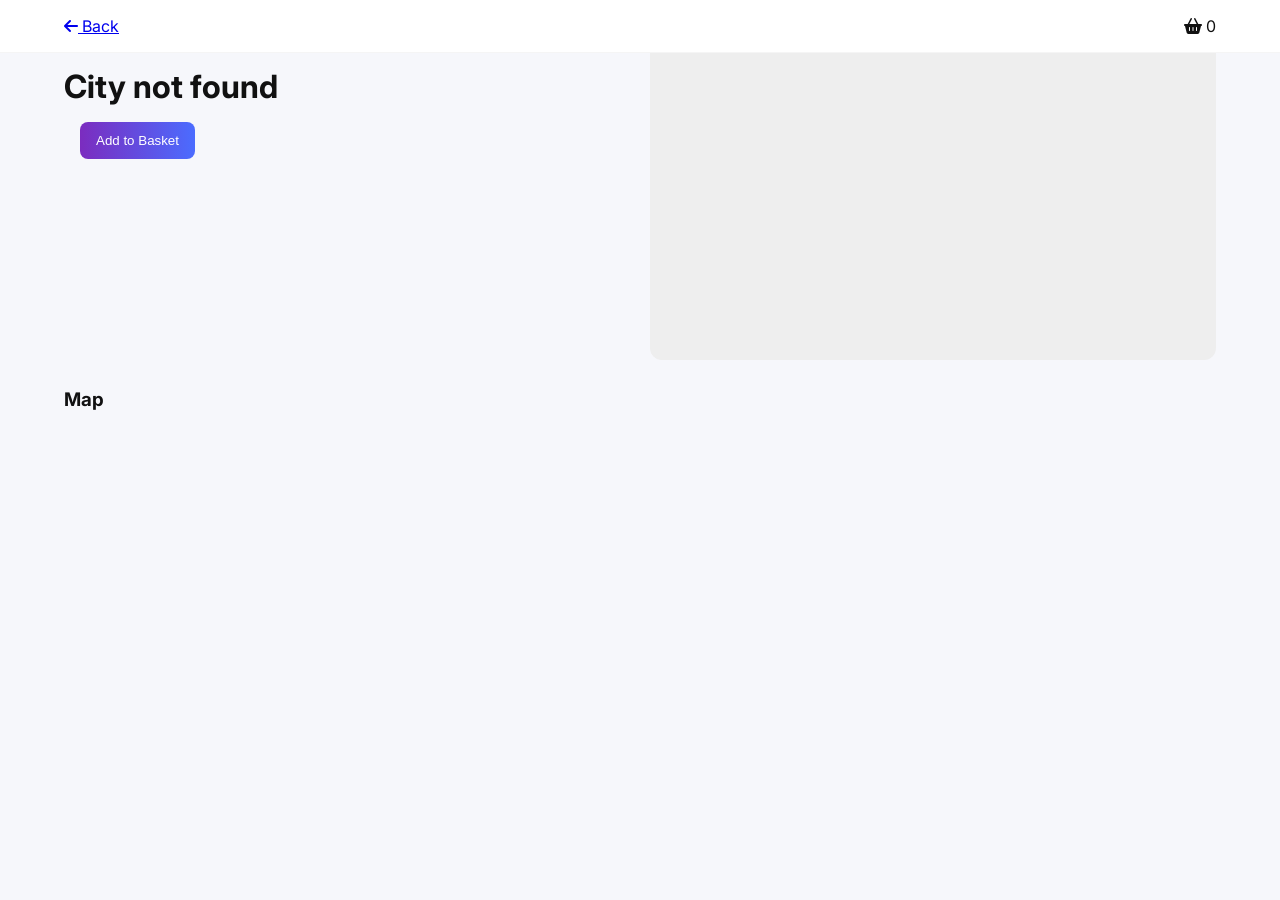
<file: city.html>
<!DOCTYPE html>
<html lang="en">
  <head>
    <meta charset="utf-8" />
    <meta name="viewport" content="width=device-width,initial-scale=1" />
    <title>Smart Travel — City</title>
    <link rel="stylesheet" href="style.css" />
    <link rel="icon" type="image/x-icon" href="smart_logo.png">
    <link
      rel="stylesheet"
      href="https://cdnjs.cloudflare.com/ajax/libs/font-awesome/6.4.0/css/all.min.css"
    />
    <script defer src="city.js"></script>
  </head>
  <body>
    <header class="city-header">
      <a href="index.html" class="back"
        ><i class="fas fa-arrow-left"></i> Back</a
      >
      <div class="city-actions">
        <div id="city-basket" class="city-basket">
          <i class="fas fa-shopping-basket"></i>
          <span id="city-basket-count">0</span>
        </div>
      </div>
    </header>

    <main class="city-main">
      <section class="hero">
        <div class="hero-left">
          <h1 id="city-name"></h1>
          <p id="city-longdesc"></p>
          <div class="price-row">
            <div class="price" id="city-price"></div>
            <button id="city-add" class="primary">Add to Basket</button>
          </div>
        </div>
        <div class="hero-right">
          <div class="slider" id="media-slider"></div>
          <div class="slider-controls" id="slider-controls"></div>
        </div>
      </section>

      <section class="map-section">
        <h3>Map</h3>
        <iframe
          id="city-map"
          width="100%"
          height="420"
          style="border: 0"
          allowfullscreen=""
        ></iframe>
      </section>
    </main>
  </body>
</html>
</file>
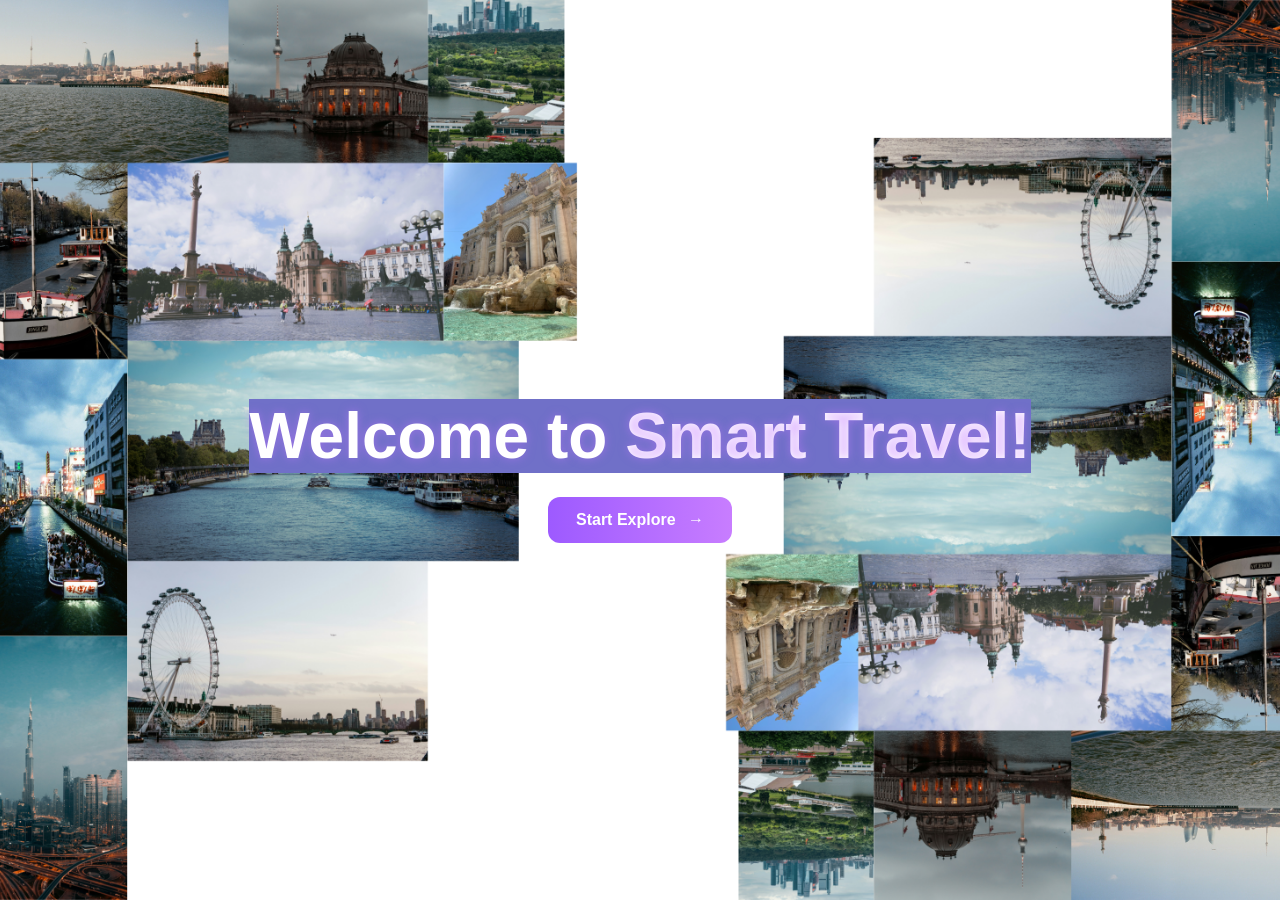
<file: welcome.html>
<!DOCTYPE html>
<html lang="az">
<head>
  <meta charset="UTF-8">
  <meta name="viewport" content="width=device-width, initial-scale=1.0">
  <title>Smart Travel — Welcome</title>
  <link rel="stylesheet" href="welcome.css">
</head>
<body>
  <div class="hero">
    <div class="content">
      <h1 class="headline">Welcome to <span class="accent">Smart Travel!</span></h1>
      <button id="startBtn" class="cta">Start Explore <span class="arrow">→</span></button>
    </div>
  </div>

  <script src="welcome.js"></script>
</body>
</html>
</file>
<file: style.css>
@import url("https://fonts.googleapis.com/css2?family=Inter:wght@300;400;600;700&display=swap");
:root {
  --purple: #7b2cbf;
  --bg: #f6f7fb;
  --muted: #6b6b6b;
  --card: #ffffff;
  --glass: rgba(255, 255, 255, 0.6);
}
* {
  box-sizing: border-box;
}
body {
  font-family: Inter, system-ui, Segoe UI, Arial;
  background: var(--bg);
  color: #111;
  margin: 0;
  -webkit-font-smoothing: antialiased;
}
header {
  position: fixed;
  top: 0;
  left: 0;
  right: 0;
  display: flex;
  align-items: center;
  justify-content: space-between;
  padding: 1rem 5%;
  background: linear-gradient(90deg, #fff, #fff);
  gap: 1rem;
  z-index: 30;
  border-bottom: 1px solid rgba(0, 0, 0, 0.04);
}
.logo {
  font-family: "Urbanist", sans-serif;
  font-weight: 700;
  font-size: 1.9rem;
  letter-spacing: 5px;
}
.logo span {
  color: var(--purple);
}
.home {
  min-height: 95vh;
  display: flex;
  align-items: center;
  justify-content: center;
  flex-flow: column;
  position: relative;
  z-index: 0;
}
.home .content {
  font-family: "Urbanist", sans-serif;
  text-align: center;
}
.home .content h3 {
  font-size: 3.5rem;
  color: white;
  text-transform: uppercase;
  text-shadow: 0 0.3rem 0.5rem rgba(0, 0, 0, 0.1);
}
.home .content p {
  font-size: 1.5rem;
  color: white;
  padding: 0.5rem 0;
}
.home .video-container video {
  position: absolute;
  top: 0;
  left: 0;
  z-index: -1;
  height: 100%;
  width: 100%;
  object-fit: cover;
}


@media (max-width: 1200px) {
  .home .content h3 {
    font-size: 3rem;
  }
  .home .content p {
    font-size: 1.3rem;
  }
}

@media (max-width: 992px) {
  .home .content h3 {
    font-size: 2.5rem;
  }
  .home .content p {
    font-size: 1.2rem;
  }
}

@media (max-width: 768px) {
  .home .content h3 {
    font-size: 2rem;
  }
  .home .content p {
    font-size: 1rem;
  }
  .home .controls {
    top: 3rem;
    padding: 0.8rem;
  }
  .home .controls .vid-btn {
    height: 1rem;
    width: 1rem;
    margin: 0 0.3rem;
  }
}

@media (max-width: 480px) {
  .home .content h3 {
    font-size: 1.5rem;
  }
  .home .content p {
    font-size: 0.9rem;
  }
  .home .controls {
    top: 2rem;
    padding: 0.5rem;
  }
  .home .controls .vid-btn {
    height: 0.8rem;
    width: 0.8rem;
    margin: 0 0.2rem;
  }
}

.navbar a {
  margin: 0 0.8rem;
  color: var(--muted);
  text-decoration: none;
  font-size: 0.95rem;
}
nav a:hover {
  color: #7b2cbf;
}
.controls {
  display: flex;
  align-items: center;
  gap: 0.75rem;
}
.controls input {
  padding: 0.55rem 0.8rem;
  border-radius: 999px;
  border: 1px solid #e7e7e7;
  width: 220px;
}
.controls select {
  padding: 0.5rem;
  border-radius: 8px;
  border: 1px solid #e7e7e7;
}
.icons {
  display: flex;
  align-items: center;
  gap: 10px;
}
.icons i {
  cursor: pointer;
  color: var(--muted);
}
.basket-icon {
  position: relative;
  cursor: pointer;
}
.basket-icon span {
  position: absolute;
  top: -8px;
  right: -10px;
  background: crimson;
  color: #fff;
  padding: 2px 6px;
  border-radius: 999px;
  font-size: 0.75rem;
}

main {
  padding: 6.5rem 5% 4rem;
}

.services .box-container {
  text-transform: capitalize;
  display: flex;
  flex-wrap: wrap;
  gap: 1.5rem;
}
.services .box-container .box {
  flex: 1 1 15rem;
  border-radius: 0.5rem;
  padding: 1rem;
  text-align: center;
}
.services .box-container .box i {
  padding: 1rem;
  font-size: 2.5rem;
  color: var(--purple);
}
.services .box-container .box h3 {
  font-size: 1.5rem;
  color: #333;
}
.services .box-container .box p {
  font-size: 1rem;
  color: #666;
  padding: 1rem 0;
}
.services .box-container .box:hover {
  box-shadow: 0 1rem 2rem rgba(0, 0, 0, 0.1);
}

.section-title {
  font-family: "Chiron GoRound TC", sans-serif;
  font-size: 2.1rem;
  margin-bottom: 1rem;
}
.section-title span {
  color: var(--purple);
}

.cards-container {
  display: grid;
  grid-template-columns: repeat(auto-fit, minmax(260px, 1fr));
  gap: 1.2rem;
}
.card {
  background: var(--card);
  border-radius: 12px;
  overflow: hidden;
  box-shadow: 0 8px 30px rgba(13, 13, 13, 0.06);
  display: flex;
  flex-direction: column;
  transition: transform 0.28s ease, box-shadow 0.28s ease;
  position: relative;
}
.card:hover {
  transform: translateY(-8px);
  box-shadow: 0 18px 40px rgba(13, 13, 13, 0.08);
}
.card img {
  width: 100%;
  height: 170px;
  object-fit: cover;
  display: block;
}
.card .card-body {
  padding: 1rem;
  display: flex;
  flex-direction: column;
  gap: 0.5rem;
  flex: 1;
}
.card h3 {
  margin: 0;
  font-size: 1.05rem;
}
.card p {
  color: var(--muted);
  font-size: 0.92rem;
  margin: 0;
}
.card .row {
  display: flex;
  justify-content: space-between;
  align-items: center;
  margin-top: auto;
}
.cuisine-item {
  display: flex;
  align-items: center;
  gap: 30px;
  margin-bottom: 40px;
  background-color: #fff;
  border-radius: 15px;
  overflow: hidden;
  box-shadow: 0 4px 15px rgba(0, 0, 0, 0.1);
  transition: transform 0.3s, box-shadow 0.3s;
}

.cuisine-item:hover {
  transform: translateY(-5px);
  box-shadow: 0 8px 25px rgba(0, 0, 0, 0.15);
}

.cuisine-item img {
  width: 300px;
  height: 200px;
  object-fit: cover;
  border-radius: 0;
}

.cuisine-description {
  padding: 20px;
}

.cuisine-description h3 {
  font-size: 1.5rem;
  margin-bottom: 10px;
}

.cuisine-description p {
  font-size: 1rem;
  color: #555;
  line-height: 1.5;
}

.quiz {
  padding: 60px 20px;
  background-color: #f0f0f0;
  text-align: center;
}

.quiz .section-title {
  font-size: 2rem;
  margin-bottom: 30px;
}

.quiz-container {
  max-width: 700px;
  margin: 0 auto;
  background-color: #fff;
  padding: 25px;
  border-radius: 15px;
  box-shadow: 0 4px 15px rgba(0, 0, 0, 0.1);
  position: relative;
}

#quiz-options button {
  display: block;
  width: 100%;
  margin: 10px 0;
  padding: 12px;
  font-size: 1rem;
  cursor: pointer;
  border-radius: 8px;
  border: 1px solid #ccc;
  transition: background 0.3s, color 0.3s;
}

#quiz-options button:hover {
  background-color: #a67ccb;
  color: #fff;
}

#quiz-options button.selected {
  background-color: #7b2cbf;
  color: #fff;
}

#next-btn {
  margin-top: 20px;
  padding: 12px 20px;
  font-size: 1rem;
  cursor: pointer;
  border-radius: 8px;
  border: none;
  background-color: #28a745;
  color: #fff;
}

.quiz-result {
  margin-top: 30px;
  font-size: 1.3rem;
  font-weight: bold;
  opacity: 0;
  transition: opacity 1s;
}

.quiz-result img {
  max-width: 300px;
  margin-top: 15px;
  border-radius: 10px;
}

.fade-in {
  animation: fadeIn 0.6s ease-in;
}

@keyframes fadeIn {
  from {
    opacity: 0;
    transform: translateY(20px);
  }
  to {
    opacity: 1;
    transform: translateY(0);
  }
}

/* Responsive */
@media (max-width: 768px) {
  .quiz-container {
    padding: 20px;
  }
  #quiz-options button {
    font-size: 0.9rem;
    padding: 10px;
  }
}

.btn {
  padding: 0.6rem 0.9rem;
  border-radius: 8px;
  border: none;
  cursor: pointer;
  font-weight: 600;
  background: linear-gradient(90deg, var(--purple), #4b6cff);
  color: #fff;
}
.ghost {
  background: #f2f4f8;
  color: #333;
  border-radius: 8px;
  padding: 0.5rem;
}

.fav-btn {
  position: absolute;
  right: 12px;
  top: 12px;
  background: rgba(255, 255, 255, 0.85);
  border-radius: 999px;
  padding: 8px;
  cursor: pointer;
  box-shadow: 0 6px 18px rgba(0, 0, 0, 0.06);
}
.fav-btn.active i {
  color: var(--purple);
}

.basket-panel {
  position: fixed;
  right: -360px;
  top: 0;
  width: 360px;
  height: 100%;
  background: var(--card);
  box-shadow: -18px 12px 50px rgba(12, 12, 12, 0.08);
  transition: right 0.28s ease;
  padding: 1.1rem;
  z-index: 40;
}
.basket-panel.show {
  right: 0;
}
.basket-header {
  display: flex;
  justify-content: space-between;
  align-items: center;
  margin-bottom: 0.5rem;
}
#basket-list {
  list-style: none;
  padding: 0;
  margin: 0;
  max-height: 60vh;
  overflow: auto;
}
#basket-list li {
  display: flex;
  justify-content: space-between;
  padding: 0.5rem 0;
  border-bottom: 1px dashed #eee;
}
.basket-footer {
  margin-top: 1rem;
  display: flex;
  justify-content: space-between;
  align-items: center;
}

#fav-list li {
  display: flex;
  justify-content: space-between;
  align-items: center;
  padding: 0.6rem 0.8rem;
  border-bottom: 1px dashed #eee;
  gap: 0.5rem;
}

#fav-list li {
  display: flex;
  justify-content: space-between;
  align-items: center;
  padding: 0.6rem 0.8rem;
  border-bottom: 1px dashed #eee;
  gap: 0.5rem;
}

.fav-item-link {
  text-decoration: none;
  color: inherit;
  flex: 1;
  display: flex;
  justify-content: space-between;
  align-items: center;
}

.fav-item-link:hover .fav-item-name {
  color: var(--purple);
}

.fav-item-text {
  display: flex;
  justify-content: space-between;
  align-items: center;
  flex: 1;
}

.fav-item-price {
  min-width: 60px;
  text-align: center;
  font-weight: 600;
  color: var(--purple);
}

.remove-fav {
  flex-shrink: 0;
  padding: 0.3rem 0.6rem;
  font-size: 0.85rem;
  border-radius: 6px;
  cursor: pointer;
}

#booking-form {
  display: flex;
  flex-direction: column;
  gap: 0.6rem;
  margin-top: 1rem;
}

#booking-form.hidden {
  display: none;
}

#booking-form input {
  padding: 0.5rem 0.7rem;
  border-radius: 6px;
  border: 1px solid #ddd;
}

#booking-form button {
  margin-top: 0.5rem;
}

.modal {
  position: fixed;
  inset: 0;
  display: flex;
  align-items: center;
  justify-content: center;
  background: rgba(0, 0, 0, 0.5);
  z-index: 50;
}
.modal.hidden {
  display: none;
}
.modal-content {
  background: var(--card);
  padding: 1.2rem;
  border-radius: 12px;
  max-width: 720px;
  width: 92%;
  box-shadow: 0 18px 50px rgba(10, 10, 10, 0.08);
}

.city-header {
  display: flex;
  align-items: center;
  justify-content: space-between;
  padding: 1rem 5%;
  gap: 1rem;
  border-bottom: 1px solid rgba(0, 0, 0, 0.04);
}
.city-main {
  padding: 2.5rem 5%;
}
.hero {
  display: grid;
  grid-template-columns: 1fr 1fr;
  gap: 1.2rem;
  align-items: start;
}
.hero-left h1 {
  font-size: 2rem;
  margin-bottom: 0.5rem;
}
.hero-left p {
  color: var(--muted);
  line-height: 1.5;
}
.price-row {
  display: flex;
  gap: 1rem;
  align-items: center;
  margin-top: 1rem;
}
.price {
  font-weight: 700;
  font-size: 1.3rem;
  color: var(--purple);
}
.primary {
  background: linear-gradient(90deg, var(--purple), #4b6cff);
  color: #fff;
  padding: 0.7rem 1rem;
  border-radius: 8px;
  border: none;
  cursor: pointer;
}

.slider {
  position: relative;
  border-radius: 12px;
  overflow: hidden;
  height: 320px;
  background: #eee;
}
.slide {
  position: absolute;
  inset: 0;
  opacity: 0;
  transition: opacity 0.4s ease, transform 0.45s ease;
  display: flex;
  align-items: center;
  justify-content: center;
}
.slide.active {
  opacity: 1;
  transform: translateY(0);
}
.slide img,
.slide video {
  width: 100%;
  height: 100%;
  object-fit: cover;
}
.slider-controls {
  display: flex;
  gap: 0.5rem;
  justify-content: center;
  margin-top: 0.6rem;
}

.site-footer {
  background-color: #272424;
  color: #fff;
  font-family: "Arial", sans-serif;
  padding: 60px 20px 20px 20px;
}

.footer-top {
  display: flex;
  justify-content: space-between;
  flex-wrap: wrap;
  max-width: 1200px;
  margin: 0 auto 30px auto;
}

.footer-column {
  flex: 1 1 300px;
  margin: 15px;
}

.footer-column h3 {
  font-size: 1.5rem;
  margin-bottom: 15px;
  color: #7b2cbf;
}

.footer-column p {
  font-size: 1rem;
  line-height: 1.8;
}

.footer-social a {
  font-size: 1.5rem;
  color: #fff;
  margin-right: 12px;
  transition: color 0.3s, transform 0.3s;
}

.footer-social a:hover {
  color: #7b2cbf;
  transform: scale(1.2);
}

.footer-bottom {
  text-align: center;
  border-top: 1px solid #333;
  padding: 20px 0 0 0;
  font-size: 0.95rem;
}

.footer-bottom a {
  color: #fff;
  text-decoration: none;
  margin: 0 10px;
  transition: color 0.3s;
}

.footer-bottom a:hover {
  color: #7b2cbf;
}

/* Responsive */
@media (max-width: 768px) {
  .footer-top {
    flex-direction: column;
    text-align: center;
  }
  .footer-column {
    margin: 20px 0;
  }
  .footer-social a {
    margin: 0 8px;
  }
}

/* ------- RESPONSIVE DESIGN ------- */

@media screen and (max-width: 1200px) {
  header {
    padding: 1rem 4%;
  }
  .controls input {
    width: 180px;
  }
}

@media screen and (max-width: 992px) {
  header {
    flex-wrap: wrap;
    justify-content: center;
    text-align: center;
    gap: 1rem;
  }

  .navbar {
    width: 100%;
    display: flex;
    justify-content: center;
    flex-wrap: wrap;
  }

  .controls {
    flex-wrap: wrap;
    justify-content: center;
    width: 100%;
  }

  .cards-container {
    grid-template-columns: repeat(auto-fit, minmax(220px, 1fr));
  }

  .services .box-container {
    justify-content: center;
  }

  .services .box-container .box {
    flex: 1 1 45%;
  }

  main {
    padding: 6rem 3% 4rem;
  }
}

@media screen and (max-width: 768px) {
  header {
    flex-direction: column;
    gap: 0.8rem;
  }

  .logo {
    font-size: 1.5rem;
  }

  .controls input {
    width: 100%;
  }

  .controls select {
    width: 100%;
  }

  .cards-container {
    grid-template-columns: 1fr;
  }

  .services .box-container .box {
    flex: 1 1 100%;
  }

  .section-title {
    font-size: 1.7rem;
  }

  .hero {
    grid-template-columns: 1fr;
  }

  .hero-left h1 {
    font-size: 1.6rem;
  }
}

@media screen and (max-width: 480px) {
  .logo {
    font-size: 1.3rem;
    letter-spacing: 2px;
  }

  .controls input,
  .controls select {
    font-size: 0.85rem;
    padding: 0.4rem 0.6rem;
  }

  .btn,
  .primary {
    font-size: 0.9rem;
    padding: 0.6rem 0.8rem;
  }

  .section-title {
    font-size: 1.5rem;
  }

  .card img {
    height: 140px;
  }

  .price {
    font-size: 1.1rem;
  }
}
</file>
<file: welcome.css>
html, body {
  margin: 0;
  padding: 0;
  height: 100%;
  font-family: 'Inter', sans-serif;
  background-color: #1a0b30;
  display: flex;
  justify-content: center;
  align-items: center;
  background-image: url(/images/bg_project_new.png);
  background-position: center;
  background-size: cover;
}
.hero {
  text-align: center;
}

.headline {
  font-size: clamp(32px, 6vw, 64px);
  font-weight: 800;
  color: white;
  background-color: rgb(112, 112, 200);
  opacity: 0;
  transform: translateY(40px) scale(0.8);
  text-shadow: 0 0 10px rgba(195, 122, 255, 0.5);
  animation: modernFadeIn 2s ease forwards;
  margin-bottom: 24px;
}

.headline .accent {
  background: white;
  background-size: 300% 100%;
  -webkit-background-clip: text;
  background-clip: text;
  color: transparent;
  animation: gradientMove 3s linear infinite;
}

@keyframes modernFadeIn {
  0% {
    opacity: 0;
    transform: translateY(40px) scale(0.8);
    filter: blur(8px) brightness(0.7);
  }
  60% {
    opacity: 0.7;
    transform: translateY(-10px) scale(1.05);
    filter: blur(2px) brightness(1.2);
  }
  100% {
    opacity: 1;
    transform: translateY(0) scale(1);
    filter: blur(0) brightness(1);
  }
}

@keyframes gradientMove {
  0% { background-position: 0% 50%; }
  50% { background-position: 100% 50%; }
  100% { background-position: 0% 50%; }
}

.cta {
  padding: 14px 28px;
  font-size: 16px;
  font-weight: 700;
  border: none;
  border-radius: 12px;
  background: linear-gradient(90deg, #9d5aff, #c87dff);
  color: white;
  cursor: pointer;
  transition: transform 0.2s ease, box-shadow 0.2s ease;
}

.cta:hover {
  transform: translateY(-4px);
  box-shadow: 0 8px 20px rgba(155, 123, 255, 0.4);
}

.cta .arrow {
  display: inline-block;
  margin-left: 8px;
  transition: transform 0.2s ease;
}

.cta:hover .arrow {
  transform: translateX(6px);
}
</file>
